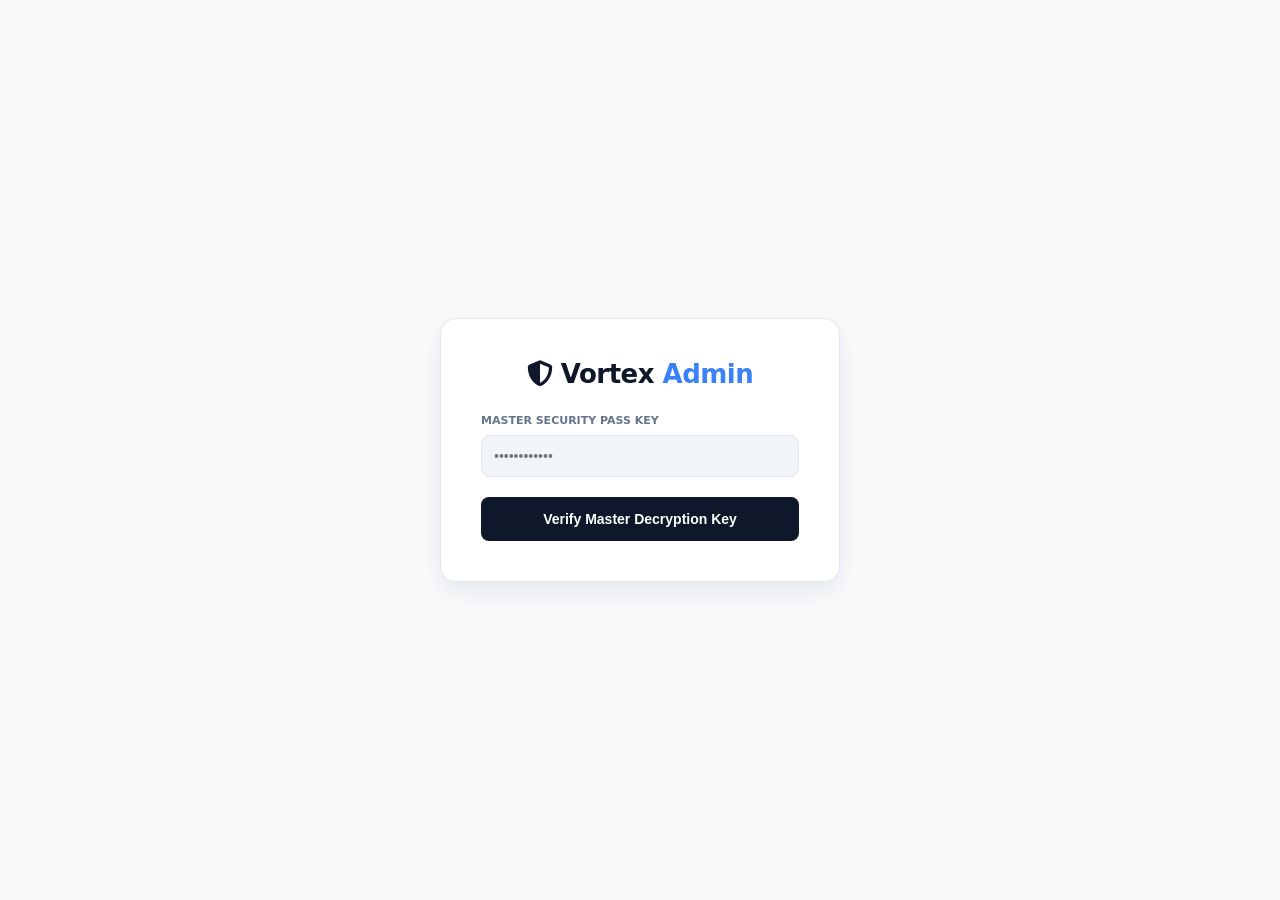
<file: frontend/admin-dashboard.html>
<!DOCTYPE html>
<html lang="en">
<head>
    <meta charset="UTF-8">
    <meta name="viewport" content="width=device-width, initial-scale=1.0">
    <title>Vortex Control Center | Admin Deck</title>
    <link rel="stylesheet" href="https://cdnjs.cloudflare.com/ajax/libs/font-awesome/6.4.0/css/all.min.css">
    <style>
        :root {
            --bg-main: #f8fafc;        /* Soft White */
            --bg-sidebar: #0f172a;     /* Deep Navy Blue / Black */
            --bg-card: #ffffff;        /* Pure White */
            --text-dark: #0f172a;      /* Dark Black */
            --text-muted: #64748b;     /* Slate Gray */
            --border-color: #e2e8f0;   /* Light Gray Border */
            --accent-primary: #1e3a8a; /* Deep Navy Accent */
            --accent-blue: #3b82f6;    /* Bright Blue Accent */
            --accent-success: #10b981; /* Premium Emerald */
            --accent-danger: #ef4444;  /* Crimson Red */
            --accent-warning: #f59e0b; /* Amber Alert */
        }

        * {
            box-sizing: border-box;
            margin: 0;
            padding: 0;
        }

        body {
            font-family: 'Segoe UI', system-ui, -apple-system, sans-serif;
            background-color: var(--bg-main);
            color: var(--text-dark);
            height: 100vh;
            display: flex;
            flex-direction: column;
            overflow: hidden;
        }

        /* --- AUTH SECTION --- */
        #adminAuth {
            margin: auto;
            background: var(--bg-card);
            border: 1px solid var(--border-color);
            border-radius: 16px;
            padding: 40px;
            width: 100%;
            max-width: 400px;
            box-shadow: 0 10px 25px rgba(15, 23, 42, 0.08);
        }
        .auth-logo {
            text-align: center;
            font-size: 26px;
            font-weight: 800;
            color: var(--bg-sidebar);
            margin-bottom: 25px;
            letter-spacing: -0.5px;
        }
        .auth-logo span { color: var(--accent-blue); }
        .group { margin-bottom: 20px; }
        .group label { display: block; font-size: 11px; font-weight: 700; color: var(--text-muted); margin-bottom: 8px; text-transform: uppercase; }
        .group input, .group textarea, .group select {
            width: 100%; padding: 12px; background: #f1f5f9; border: 1px solid var(--border-color);
            border-radius: 8px; color: var(--text-dark); font-size: 14px; transition: 0.3s;
        }
        .group input:focus, .group textarea:focus, .group select:focus { outline: none; border-color: var(--accent-primary); background: #fff; }
        .btn-auth {
            width: 100%; padding: 14px; background: var(--bg-sidebar); color: #fff; border: none;
            border-radius: 8px; font-weight: 700; cursor: pointer; transition: 0.2s; font-size: 14px;
        }
        .btn-auth:hover { background: #1e293b; }

        /* --- MOBILE TOP BAR --- */
        .mobile-header {
            display: none;
            background: var(--bg-sidebar);
            color: #fff;
            padding: 15px 20px;
            justify-content: space-between;
            align-items: center;
            z-index: 100;
        }
        .mobile-menu-btn {
            background: none;
            border: none;
            color: #fff;
            font-size: 22px;
            cursor: pointer;
        }

        /* --- CORE DASHBOARD LAYOUT --- */
        #adminDeck {
            display: none;
            width: 100%;
            height: 100vh;
            grid-template-columns: 260px 1fr;
        }

        /* SIDEBAR PANEL */
        .sidebar {
            background-color: var(--bg-sidebar);
            color: #fff;
            display: flex;
            flex-direction: column;
            justify-content: space-between;
            padding: 30px 20px;
            z-index: 99;
            transition: transform 0.3s ease-in-out;
        }
        .sidebar-brand {
            font-size: 22px;
            font-weight: 800;
            margin-bottom: 35px;
            display: flex;
            align-items: center;
            gap: 10px;
            letter-spacing: -0.5px;
        }
        .sidebar-brand span { color: var(--accent-blue); }
        
        .admin-badge-card {
            display: flex;
            align-items: center;
            gap: 12px;
            background: rgba(255,255,255,0.05);
            padding: 12px;
            border-radius: 10px;
            margin-bottom: 25px;
        }
        .admin-avatar {
            width: 40px;
            height: 40px;
            border-radius: 50%;
            background: var(--accent-primary);
            display: flex;
            justify-content: center;
            align-items: center;
            color: #fff;
            font-size: 18px;
            border: 2px solid var(--accent-blue);
        }

        .nav-menu {
            display: flex;
            flex-direction: column;
            gap: 8px;
            flex-grow: 1;
        }
        .nav-item {
            display: flex;
            align-items: center;
            gap: 12px;
            padding: 12px 15px;
            border-radius: 8px;
            color: #94a3b8;
            font-size: 14px;
            font-weight: 600;
            text-decoration: none;
            cursor: pointer;
            transition: all 0.2s;
        }
        .nav-item:hover, .nav-item.active {
            color: #fff;
            background-color: rgba(255, 255, 255, 0.08);
        }
        .nav-item.active {
            border-left: 4px solid var(--accent-blue);
            background-color: rgba(59, 130, 246, 0.15);
        }

        .sidebar-footer {
            border-top: 1px solid rgba(255,255,255,0.08);
            padding-top: 20px;
        }
        .btn-logout {
            display: flex;
            align-items: center;
            gap: 10px;
            color: var(--accent-danger);
            cursor: pointer;
            font-size: 13px;
            font-weight: 700;
            background: none;
            border: none;
            width: 100%;
            padding: 10px 15px;
            border-radius: 8px;
            text-align: left;
            transition: 0.2s;
        }
        .btn-logout:hover { background: rgba(239, 68, 68, 0.1); }
        .copyright {
            font-size: 9px;
            color: #475569;
            margin-top: 15px;
            text-align: center;
        }

        /* MAIN CONTENT AREA */
        .main-content {
            overflow-y: auto;
            padding: 40px;
        }
        .content-header {
            display: flex;
            justify-content: space-between;
            align-items: center;
            margin-bottom: 35px;
            border-bottom: 1px solid var(--border-color);
            padding-bottom: 20px;
        }
        .content-title {
            font-size: 26px;
            font-weight: 800;
            color: var(--text-dark);
        }

        /* STATS COUNTERS GRID */
        .stats-grid {
            display: grid;
            grid-template-columns: repeat(auto-fit, minmax(220px, 1fr));
            gap: 20px;
            margin-bottom: 30px;
        }
        .stat-card {
            background: var(--bg-card);
            border: 1px solid var(--border-color);
            border-radius: 12px;
            padding: 20px;
            display: flex;
            align-items: center;
            justify-content: space-between;
            box-shadow: 0 4px 12px rgba(15, 23, 42, 0.02);
        }
        .stat-val { font-size: 24px; font-weight: 800; color: var(--text-dark); margin-top: 5px; }
        .stat-icon { font-size: 28px; color: var(--accent-primary); opacity: 0.2; }

        /* VIEW CARD SYSTEM */
        .view-section { display: none; }
        .view-section.active { display: block; }
        
        .dashboard-card {
            background: var(--bg-card);
            border: 1px solid var(--border-color);
            border-radius: 12px;
            padding: 30px;
            box-shadow: 0 4px 12px rgba(15, 23, 42, 0.02);
            margin-bottom: 25px;
        }

        /* RESPONSIVE TABLES */
        .table-container {
            width: 100%;
            overflow-x: auto;
            -webkit-overflow-scrolling: touch;
            margin-top: 15px;
        }
        .custom-table {
            width: 100%;
            border-collapse: collapse;
            font-size: 13px;
            min-width: 600px; /* Forces scrolling on tiny screens instead of squeezing */
        }
        .custom-table th, .custom-table td {
            padding: 14px;
            text-align: left;
            border-bottom: 1px solid var(--border-color);
        }
        .custom-table th { background: var(--bg-main); color: var(--text-muted); font-weight: 700; }
        
        /* OVERRIDE BUTTONS */
        .action-btn {
            padding: 6px 12px;
            border: none;
            border-radius: 6px;
            font-size: 11px;
            font-weight: 700;
            cursor: pointer;
            color: #fff;
            margin-right: 4px;
            margin-bottom: 4px;
            transition: 0.2s;
        }
        .action-btn:hover { opacity: 0.85; }

        /* RECEIPT PREVIEW IMAGE */
        .thumb {
            width: 50px;
            height: 38px;
            object-fit: cover;
            border-radius: 6px;
            border: 1px solid var(--border-color);
            cursor: pointer;
        }

        /* STATUS BADGES */
        .badge {
            padding: 4px 10px;
            border-radius: 6px;
            font-size: 11px;
            font-weight: 700;
            display: inline-block;
        }
        .badge-pending { background: rgba(245, 158, 11, 0.1); color: var(--accent-warning); }
        .badge-approved { background: rgba(16, 185, 129, 0.1); color: var(--accent-success); }
        .badge-freezed { background: rgba(239, 68, 68, 0.1); color: var(--accent-danger); }
        .badge-blocked { background: rgba(234, 88, 12, 0.1); color: #ea580c; }

        /* BROADCAST SPLIT SCREEN */
        .grid-split {
            display: grid;
            grid-template-columns: 1fr 1.2fr;
            gap: 25px;
        }
        @media (max-width: 768px) {
            .grid-split { grid-template-columns: 1fr; }
        }

        /* ZOOM PREVIEW SCREEN */
        .zoom-modal {
            display:none;
            position:fixed;
            top:0; left:0;
            width:100%; height:100%;
            background:rgba(15, 23, 42, 0.95);
            justify-content:center;
            align-items:center;
            z-index:999;
        }
        .zoom-modal img { max-width:85%; max-height:80%; border-radius:12px; border: 3px solid #fff; }

        /* --- MOBILE MEDIA QUERIES --- */
        @media (max-width: 768px) {
            .mobile-header { display: flex; }
            #adminDeck {
                grid-template-columns: 1fr;
                height: calc(100vh - 54px);
            }
            .sidebar {
                position: fixed;
                top: 54px;
                left: 0;
                bottom: 0;
                width: 260px;
                transform: translateX(-100%);
            }
            .sidebar.open {
                transform: translateX(0);
            }
            .main-content {
                padding: 20px;
            }
            .content-header {
                margin-bottom: 20px;
                padding-bottom: 10px;
            }
            .content-title { font-size: 20px; }
        }
    </style>
</head>
<body>

    <!-- MOBILE TOP HEADER (Active below 768px) -->
    <div class="mobile-header">
        <div style="font-weight: 800; font-size: 18px;"><i class="fa-solid fa-cube"></i> Vortex <span>Admin</span></div>
        <button class="mobile-menu-btn" onclick="toggleMobileSidebar()"><i class="fa-solid fa-bars"></i></button>
    </div>

    <!-- 1. LOGIN AUTHORIZATION GATE -->
    <div id="adminAuth">
        <div class="auth-logo"><i class="fa-solid fa-shield-halved"></i> Vortex <span>Admin</span></div>
        <div class="group">
            <label>Master Security Pass Key</label>
            <center><input type="password" id="admKey" placeholder="••••••••••••"></center>
        </div>
        <button onclick="loginAdmin()" class="btn-auth">Verify Master Decryption Key</button>
    </div>

    <!-- 2. CORE OPERATIONS DECK -->
    <div id="adminDeck">
        
        <!-- SIDEBAR CONTROLLER -->
        <div class="sidebar" id="sidebarMenu">
            <div>
                <div class="sidebar-brand"><i class="fa-solid fa-shield-halved"></i> Vortex <span>Admin</span></div>
                
                <div class="admin-badge-card">
                    <div class="admin-avatar"><i class="fa-solid fa-user-shield"></i></div>
                    <div>
                        <div style="font-size: 13px; font-weight: 700;">Vortex Admin</div>
                        <div style="font-size: 10px; color: var(--text-muted);">Admin Node-01</div>
                    </div>
                </div>

                <!-- Navigation Tabs opposite to Seller options -->
                <nav class="nav-menu">
                    <div class="nav-item active" onclick="switchView('verifyMerchants', this)"><i class="fa-solid fa-id-card-clip"></i> Verification Queue</div>
                    <div class="nav-item" onclick="switchView('manageMerchants', this)"><i class="fa-solid fa-users-gear"></i> Merchant Directory</div>
                    <div class="nav-item" onclick="switchView('manageComplaints', this)"><i class="fa-solid fa-file-shield"></i> System Complaints</div>
                    <div class="nav-item" onclick="switchView('broadcastMails', this)"><i class="fa-solid fa-bullhorn"></i> Send Bulletins</div>
                </nav>
            </div>

            <div class="sidebar-footer">
                <button class="btn-logout" onclick="location.reload()"><i class="fa-solid fa-power-off"></i> Logout</button>
                <div class="copyright">© 2026 Vortex Inc. Admin Console.</div>
            </div>
        </div>

        <!-- MAIN DYNAMIC CONTENT WORKSPACE -->
        <div class="main-content">
            <div class="content-header">
                <div class="content-title" id="activeContentTitle">Verification Queue</div>
                <div style="font-size:12px; color:var(--text-muted); font-weight:600;">System Online: July 2026</div>
            </div>

            <!-- STATISTICS CARDS -->
            <div class="stats-grid">
                <div class="stat-card">
                    <div>
                        <div style="font-size:11px; color:var(--text-muted); font-weight:700;">TOTAL SELLERS</div>
                        <div class="stat-val" id="statTotalSellers">0</div>
                    </div>
                    <i class="fa-solid fa-shop stat-icon"></i>
                </div>
                <div class="stat-card">
                    <div>
                        <div style="font-size:11px; color:var(--text-muted); font-weight:700;">PENDING REQUESTS</div>
                        <div class="stat-val" id="statPendingSellers" style="color:var(--accent-warning);">0</div>
                    </div>
                    <i class="fa-solid fa-hourglass-start stat-icon"></i>
                </div>
                <div class="stat-card">
                    <div>
                        <div style="font-size:11px; color:var(--text-muted); font-weight:700;">ACTIVE PRODUCTS</div>
                        <div class="stat-val" id="statTotalProducts" style="color:var(--accent-success);">0</div>
                    </div>
                    <i class="fa-solid fa-cubes stat-icon"></i>
                </div>
            </div>

            <!-- VIEW 1: VERIFY PENDING MERCHANTS -->
            <div id="verifyMerchants" class="view-section active">
                <div class="dashboard-card">
                    <h3 style="margin-bottom: 20px; font-weight:800;"><i class="fa-solid fa-hourglass-start" style="color: var(--accent-warning);"></i> Pending Fee Verifications</h3>
                    <div class="table-container">
                        <table class="custom-table">
                            <thead>
                                <tr>
                                    <th>Brand Details</th>
                                    <th>Contact Email</th>
                                    <th>Fee Receipt</th>
                                    <th>Actions Gate</th>
                                </tr>
                            </thead>
                            <tbody id="pTable"></tbody>
                        </table>
                    </div>
                </div>
            </div>

            <!-- VIEW 2: MANAGE REGISTERED MERCHANTS -->
            <div id="manageMerchants" class="view-section">
                <div class="dashboard-card">
                    <h3 style="margin-bottom: 20px; font-weight:800;"><i class="fa-solid fa-address-book" style="color: var(--accent-primary);"></i> Master Merchant Directory</h3>
                    <div class="table-container">
                        <table class="custom-table">
                            <thead>
                                <tr>
                                    <th>Brand Identity</th>
                                    <th>Registered Email</th>
                                    <th>Current Status</th>
                                    <th>Override Directives</th>
                                </tr>
                            </thead>
                            <tbody id="aTable"></tbody>
                        </table>
                    </div>
                </div>
            </div>

            <!-- VIEW 3: GLOBAL SYSTEM COMPLAINTS -->
            <div id="manageComplaints" class="view-section">
                <div class="dashboard-card">
                    <h3 style="margin-bottom: 20px; font-weight:800;"><i class="fa-solid fa-circle-exclamation" style="color: var(--accent-danger);"></i> Global User Grievances</h3>
                    <div class="table-container">
                        <table class="custom-table">
                            <thead>
                                <tr>
                                    <th>Filer / User</th>
                                    <th>Accused Merchant (Email)</th>
                                    <th>Target Product</th>
                                    <th>Grievance Statement</th>
                                    <th>Rapid Response Overrides</th>
                                </tr>
                            </thead>
                            <tbody id="cTable"></tbody>
                        </table>
                    </div>
                </div>
            </div>

            <!-- VIEW 4: SEND BULLETINS & BROADCAST CENTER -->
            <div id="broadcastMails" class="view-section">
                <div class="dashboard-card">
                    <h3 style="margin-bottom: 20px; font-weight:800;"><i class="fa-solid fa-paper-plane" style="color: var(--accent-blue);"></i> Send Official Admin Bulletins</h3>
                    <div class="grid-split">
                        
                        <!-- Bulletin Form -->
                        <form onsubmit="handleSendBulletin(event)">
                            <div class="group">
                                <label>Target Merchant Receiver</label>
                                <select id="bReceiver" required>
                                    <option value="">-- Choose Merchant --</option>
                                </select>
                            </div>
                            <div class="group">
                                <label>Official Bulletin Statement</label>
                                <textarea id="bMessage" rows="5" placeholder="Write the compliance decree or notification here..." required></textarea>
                            </div>
                            <button type="submit" class="btn-auth" style="background: var(--accent-primary);"><i class="fa-solid fa-circle-arrow-right"></i> Broadcast Bulletin</button>
                        </form>

                        <!-- Informational Guidelines Panel -->
                        <div style="background: var(--bg-main); padding:20px; border-radius:10px; border: 1px solid var(--border-color); font-size:13px; line-height:1.5;">
                            <h4 style="margin-bottom:10px; color: var(--accent-primary);"><i class="fa-solid fa-circle-info"></i> Broadcast Integrity Protocol</h4>
                            <p style="margin-bottom:10px; color:var(--text-muted);">This secure engine pushes official system directives straight to the merchant's **Dashboard Message Center** instantly.</p>
                            <p style="color:var(--text-muted); font-weight:600;">Use bulletins to:</p>
                            <ul style="margin-left: 15px; margin-top: 5px; color: var(--text-muted);">
                                <li>Issue Warning alerts regarding customer complaints.</li>
                                <li>Announce downtime, maintenance, or platform commissions.</li>
                                <li>Instruct frozen merchants on verification procedures.</li>
                            </ul>
                        </div>
                    </div>
                </div>
            </div>

        </div>
    </div>

    <!-- RECEIPT PREVIEW LIGHTBOX -->
    <div id="zoomModal" class="zoom-modal" onclick="this.style.display='none'"><img id="zoomImg" alt="Payment Receipt Screenshot Preview"></div>

    <script>
        // ==========================================
        // SYSTEM CONTROLLERS & MASTER KEY
        // ==========================================
        function loginAdmin() {
            if(document.getElementById("admKey").value === 'admin123') {
                document.getElementById("adminAuth").style.display = "none";
                document.getElementById("adminDeck").style.display = "grid";
                initConsoleData();
            } else {
                alert("❌ Verification Error: Master keys failed.");
            }
        }

        // Initialize and recalculate platform statistics
        function initConsoleData() {
            renderTables();
            calculatePlatformStats();
            populateMerchantSelector();
        }

        // Toggle mobile drawer navigation menu
        function toggleMobileSidebar() {
            const sidebar = document.getElementById("sidebarMenu");
            sidebar.classList.toggle("open");
        }

        // Dynamic Switch View Panel
        function switchView(viewId, element) {
            document.querySelectorAll(".view-section").forEach(sec => sec.classList.remove("active"));
            document.querySelectorAll(".nav-item").forEach(item => item.classList.remove("active"));

            document.getElementById(viewId).classList.add("active");
            element.classList.add("active");

            // Close sidebar automatically on mobile screens after selecting a view
            const sidebar = document.getElementById("sidebarMenu");
            sidebar.classList.remove("open");

            // Capitalize view header
            document.getElementById("activeContentTitle").textContent = element.innerText.trim();
        }

        // ==========================================
        // STATS CALCULATOR
        // ==========================================
        function calculatePlatformStats() {
            let db = JSON.parse(localStorage.getItem("usersDatabase")) || [];
            let products = JSON.parse(localStorage.getItem("realProductsDb")) || [];

            let totalSellers = db.filter(u => u.role === 'owner' && u.status !== 'removed').length;
            let pendingSellers = db.filter(u => u.role === 'owner' && u.status === 'pending').length;
            let totalProducts = products.length;

            document.getElementById("statTotalSellers").textContent = totalSellers;
            document.getElementById("statPendingSellers").textContent = pendingSellers;
            document.getElementById("statTotalProducts").textContent = totalProducts;
        }

        // ==========================================
        // SYSTEM OVERRIDES DIRECTIVES & STATUSES
        // ==========================================
        function renderTables() {
            let db = JSON.parse(localStorage.getItem("usersDatabase")) || [];
            let complaints = JSON.parse(localStorage.getItem("complaintsDatabase")) || [];

            const pTable = document.getElementById("pTable");
            const aTable = document.getElementById("aTable");
            const cTable = document.getElementById("cTable");

            pTable.innerHTML = ""; 
            aTable.innerHTML = "";
            cTable.innerHTML = "";

            let pendings = db.filter(u => u.role === 'owner' && u.status === 'pending');
            let actives = db.filter(u => u.role === 'owner' && u.status !== 'pending' && u.status !== 'removed');

            // 1. Pending Approvals Queue
            if(pendings.length === 0) {
                pTable.innerHTML = "<tr><td colspan='4' style='text-align:center; color:var(--text-muted); padding:20px;'>Verification queue is fully cleared.</td></tr>";
            } else {
                pendings.forEach(s => {
                    pTable.innerHTML += `<tr>
                        <td><strong>${s.brandName}</strong><br><small style="color:var(--text-muted);">${s.ownerName}</small></td>
                        <td>${s.email}</td>
                        <td><img src="${s.screenshot || 'https://images.unsplash.com/photo-1554415707-6e8cfc93fe23?w=100'}" class="thumb" onclick="zoom('${s.screenshot || 'https://images.unsplash.com/photo-1554415707-6e8cfc93fe23?w=100'}')"></td>
                        <td>
                            <button class="action-btn" style="background:var(--accent-success)" onclick="setStatus('${s.email}','approved')"><i class="fa-solid fa-check"></i> Approve</button>
                            <button class="action-btn" style="background:var(--accent-danger)" onclick="setStatus('${s.email}','removed')"><i class="fa-solid fa-trash"></i> Reject</button>
                        </td>
                    </tr>`;
                });
            }

            // 2. Active Directory
            if(actives.length === 0) {
                aTable.innerHTML = "<tr><td colspan='4' style='text-align:center; color:var(--text-muted); padding:20px;'>No registered merchants in directory.</td></tr>";
            } else {
                actives.forEach(s => {
                    aTable.innerHTML += `<tr>
                        <td><strong>${s.brandName}</strong></td>
                        <td>${s.email}</td>
                        <td><span class="badge badge-${s.status}">${s.status.toUpperCase()}</span></td>
                        <td>
                            <button class="action-btn" style="background:var(--accent-warning); color:#000;" onclick="setStatus('${s.email}','freezed')"><i class="fa-solid fa-snowflake"></i> Freeze</button>
                            <button class="action-btn" style="background:#ea580c" onclick="setStatus('${s.email}','blocked')"><i class="fa-solid fa-ban"></i> Block</button>
                            <button class="action-btn" style="background:var(--accent-blue)" onclick="setStatus('${s.email}','approved')"><i class="fa-solid fa-circle-check"></i> Activate</button>
                            <button class="action-btn" style="background:var(--accent-danger)" onclick="setStatus('${s.email}','removed')"><i class="fa-solid fa-trash"></i> Terminate</button>
                        </td>
                    </tr>`;
                });
            }

            // 3. User Complaints Master view
            if(complaints.length === 0) {
                cTable.innerHTML = "<tr><td colspan='5' style='text-align:center; color:var(--text-muted); padding:20px;'>Clean sheet! No customer complaints filed.</td></tr>";
            } else {
                complaints.forEach(c => {
                    cTable.innerHTML += `<tr>
                        <td><strong>${c.user}</strong><br><small style="color:var(--text-muted);">${c.date || '07/2026'}</small></td>
                        <td>${c.sellerEmail}</td>
                        <td>${c.product}</td>
                        <td style="color:var(--text-muted); font-style:italic; max-width:250px;">"${c.text}"</td>
                        <td>
                            <button class="action-btn" style="background:var(--accent-warning); color:#000;" onclick="setStatus('${c.sellerEmail}','freezed')"><i class="fa-solid fa-snowflake"></i> Freeze Seller</button>
                            <button class="action-btn" style="background:#ea580c" onclick="setStatus('${c.sellerEmail}','blocked')"><i class="fa-solid fa-ban"></i> Block Seller</button>
                        </td>
                    </tr>`;
                });
            }
        }

        // Set status
        function setStatus(email, status) {
            let db = JSON.parse(localStorage.getItem("usersDatabase")) || [];
            db = db.map(u => { if(u.email === email) u.status = status; return u; });
            localStorage.setItem("usersDatabase", JSON.stringify(db));
            
            // Broadcast matching alert directly to merchant panel inbox history
            injectBulletinsMessage(email, `System Warning Order: Admin set terminal state profile override to status: [${status.toUpperCase()}]`);

            alert("System status successfully changed to: " + status.toUpperCase());
            initConsoleData();
        }

        function zoom(src) { 
            document.getElementById("zoomImg").src = src; 
            document.getElementById("zoomModal").style.display = "flex"; 
        }

        // ==========================================
        // DYNAMIC BULLETINS / BROADCAST SERVICES
        // ==========================================
        function populateMerchantSelector() {
            const selector = document.getElementById("bReceiver");
            let db = JSON.parse(localStorage.getItem("usersDatabase")) || [];
            let activeMerchants = db.filter(u => u.role === 'owner' && u.status !== 'removed');

            selector.innerHTML = `<option value="">-- Choose Merchant --</option>`;
            activeMerchants.forEach(m => {
                selector.innerHTML += `<option value="${m.email}">${m.brandName} (${m.email})</option>`;
            });
        }

        function handleSendBulletin(e) {
            e.preventDefault();
            const receiverEmail = document.getElementById("bReceiver").value;
            const text = document.getElementById("bMessage").value.trim();

            if(!receiverEmail || !text) return;

            injectBulletinsMessage(receiverEmail, text);
            alert("📩 Official system bulletin dispatched to: " + receiverEmail);
            document.getElementById("bMessage").value = "";
        }

        function injectBulletinsMessage(email, text) {
            let inbox = JSON.parse(localStorage.getItem("merchantInbox")) || [];
            inbox.unshift({
                receiver: email,
                sender: "Vortex Administration",
                type: "system",
                content: text,
                date: new Date().toLocaleString()
            });
            localStorage.setItem("merchantInbox", JSON.stringify(inbox));
        }
    </script>
</body>
</html>
</file>
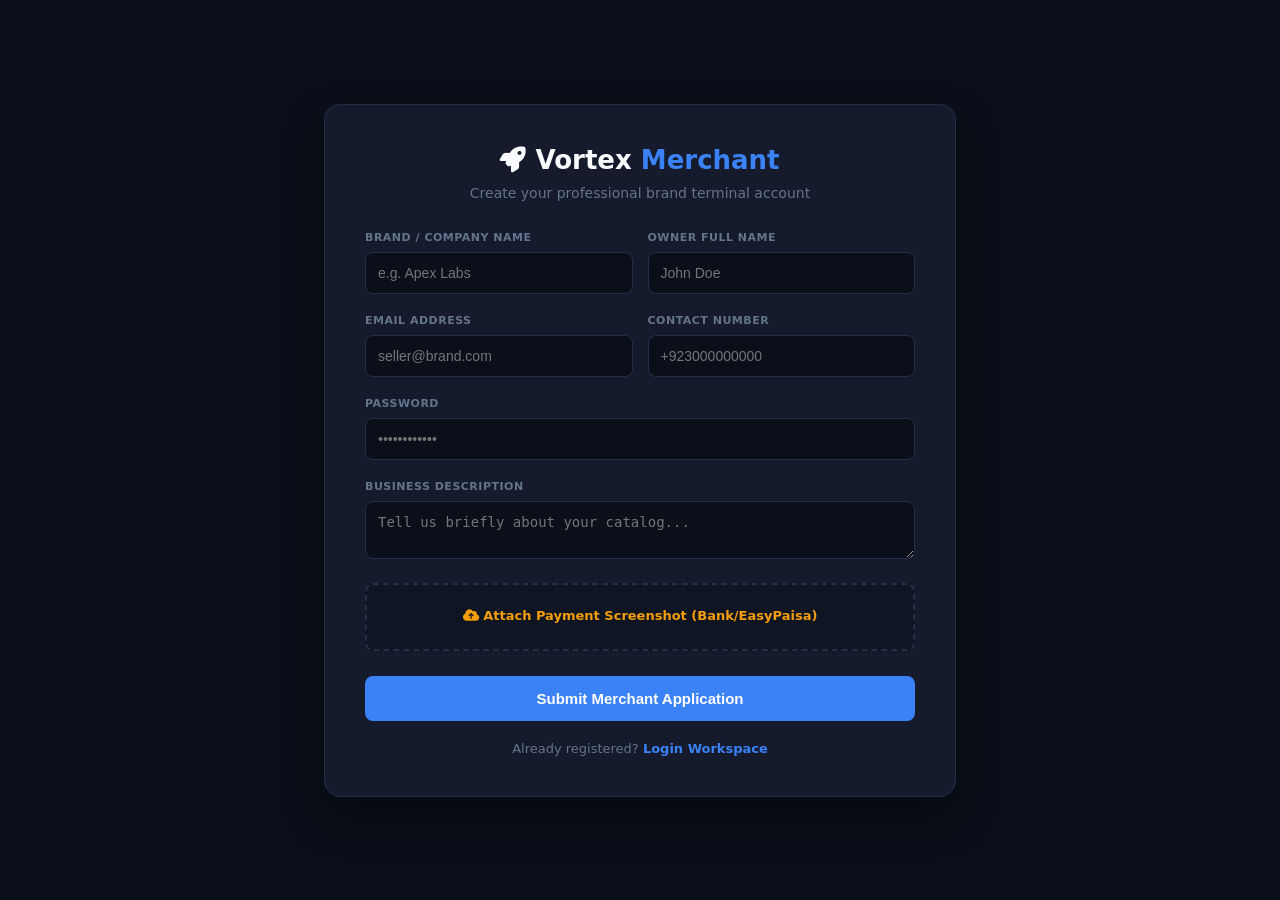
<file: frontend/seller-register.html>
<!DOCTYPE html>
<html lang="en">
<head>
    <meta charset="UTF-8">
    <meta name="viewport" content="width=device-width, initial-scale=1.0">
    <title>Vortex Marketplace | Become a Seller</title>
    <link rel="stylesheet" href="https://cdnjs.cloudflare.com/ajax/libs/font-awesome/6.4.0/css/all.min.css">
    <style>
        :root {
            --bg: #0b0f19; --card: #151b2c; --accent: #3b82f6; --success: #10b981;
            --text: #f8fafc; --text-muted: #64748b; --border: #242f47;
        }
        body {
            font-family: 'Segoe UI', system-ui, sans-serif; background: var(--bg);
            color: var(--text); margin: 0; display: flex; justify-content: center; align-items: center; min-height: 100vh;
        }
        .form-card {
            background: var(--card); border: 1px solid var(--border); border-radius: 16px;
            padding: 40px; width: 100%; max-width: 550px; box-shadow: 0 20px 40px rgba(0,0,0,0.4);
        }
        .logo { text-align: center; font-size: 26px; font-weight: 800; margin-bottom: 10px; }
        .logo span { color: var(--accent); }
        .subtitle { text-align: center; color: var(--text-muted); font-size: 14px; margin-bottom: 30px; }
        .grid { display: grid; grid-template-columns: 1fr 1fr; gap: 15px; }
        .group { margin-bottom: 20px; }
        .group label { display: block; font-size: 11px; font-weight: 700; color: var(--text-muted); margin-bottom: 8px; letter-spacing: 0.5px; }
        .group input, .group textarea {
            width: 100%; padding: 12px; box-sizing: border-box; background: var(--bg);
            border: 1px solid var(--border); border-radius: 8px; color: var(--text); font-size: 14px; transition: 0.3s;
        }
        .group input:focus, .group textarea:focus { outline: none; border-color: var(--accent); }
        .upload-box {
            border: 2px dashed var(--border); padding: 20px; border-radius: 8px; background: rgba(0,0,0,0.2);
            text-align: center; margin-bottom: 25px;
        }
        .upload-box label { color: #f59e0b; cursor: pointer; font-weight: bold; font-size: 13px; }
        .btn {
            width: 100%; padding: 14px; background: var(--accent); color: white; border: none;
            border-radius: 8px; font-weight: 700; cursor: pointer; transition: 0.2s; font-size: 15px;
        }
        .btn:hover { background: #2563eb; }
        .links { text-align: center; margin-top: 20px; font-size: 13px; color: var(--text-muted); }
        .links a { color: var(--accent); text-decoration: none; font-weight: 600; }
    </style>
</head>
<body>

    <div class="form-card">
        <div class="logo"><i class="fa-solid fa-rocket"></i> Vortex <span>Merchant</span></div>
        <div class="subtitle">Create your professional brand terminal account</div>
        
        <form id="sellerSignupForm" onsubmit="handleSellerSignup(event)">
            <div class="grid">
                <div class="group">
                    <label>BRAND / COMPANY NAME</label>
                    <input type="text" id="regBrandName" placeholder="e.g. Apex Labs" required>
                </div>
                <div class="group">
                    <label>OWNER FULL NAME</label>
                    <input type="text" id="regOwnerName" placeholder="John Doe" required>
                </div>
            </div>
            <div class="grid">
                <div class="group">
                    <label>EMAIL ADDRESS</label>
                    <input type="email" id="regEmail" placeholder="seller@brand.com" required>
                </div>
                <div class="group">
                    <label>CONTACT NUMBER</label>
                    <input type="text" id="regPhone" placeholder="+923000000000" required>
                </div>
            </div>
            <div class="group">
                <label>PASSWORD</label>
                <input type="password" id="regPassword" placeholder="••••••••••••" required>
            </div>
            <div class="group">
                <label>BUSINESS DESCRIPTION</label>
                <textarea id="regDesc" rows="2" placeholder="Tell us briefly about your catalog..." required></textarea>
            </div>
            
            <div class="upload-box">
                <label for="regScreenshot"><i class="fa-solid fa-cloud-arrow-up"></i> Attach Payment Screenshot (Bank/EasyPaisa)</label>
                <input type="file" id="regScreenshot" accept="image/*" required style="display: none;" onchange="showFileName(this)">
                <div id="file-name" style="font-size: 12px; color: var(--success); margin-top: 5px;"></div>
            </div>

            <button type="submit" class="btn">Submit Merchant Application</button>
        </form>

        <div class="links">
            Already registered? <a href="seller-dashboard.html">Login Workspace</a>
        </div>
    </div>

    <script>
        function showFileName(input) {
            document.getElementById('file-name').innerText = "Selected: " + input.files[0].name;
        }

        function handleSellerSignup(e) {
            e.preventDefault();
            let localUsers = JSON.parse(localStorage.getItem("usersDatabase")) || [];
            const email = document.getElementById("regEmail").value.trim();

            if (localUsers.some(u => u.email === email && u.status !== 'removed')) {
                alert("❌ Account with this email already exists!");
                return;
            }

            const file = document.getElementById("regScreenshot").files[0];
            const reader = new FileReader();
            
            reader.onloadend = function () {
                localUsers.push({
                    email,
                    password: document.getElementById("regPassword").value.trim(),
                    role: 'owner',
                    brandName: document.getElementById("regBrandName").value.trim(),
                    ownerName: document.getElementById("regOwnerName").value.trim(),
                    phone: document.getElementById("regPhone").value.trim(),
                    desc: document.getElementById("regDesc").value.trim(),
                    screenshot: reader.result,
                    status: 'pending'
                });
                localStorage.setItem("usersDatabase", JSON.stringify(localUsers));
                alert("📩 Application Submitted!\nAdmin will activate your workspace shortly.");
                window.location.href = "seller-dashboard.html";
            }
            if (file) reader.readAsDataURL(file);
        }
    </script>
</body>
</html>
</file>
